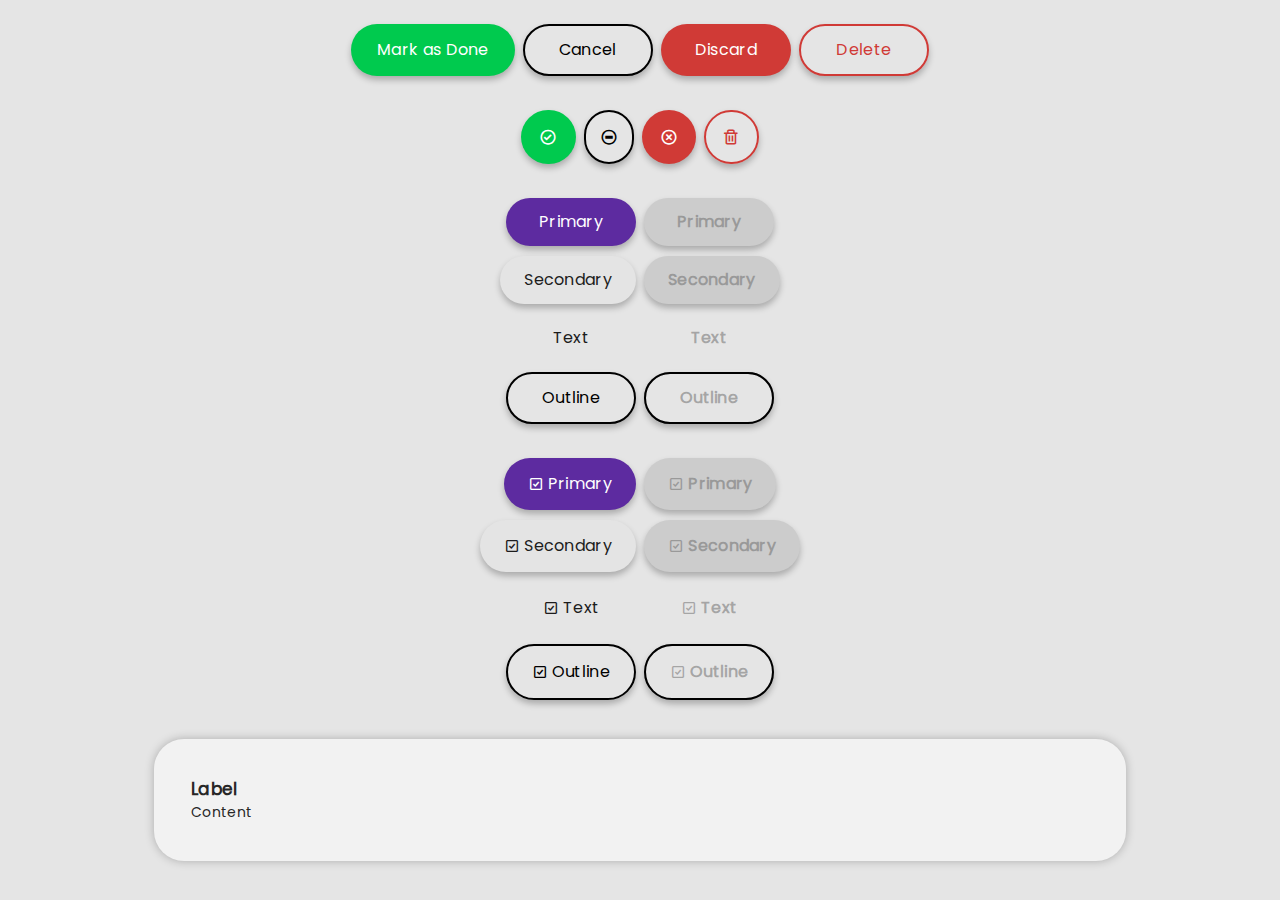
<file: Feature Guide.html>
<!DOCTYPE html>
<html lang="en">
<head>
    <meta charset="UTF-8">
    <meta http-equiv="X-UA-Compatible" content="IE=edge">
    <meta name="viewport" content="width=device-width, initial-scale=1.0">
    <title>Document</title>
    <link rel="stylesheet" href="./css/theme-mode.css">
    <script src="./js/default-theme.js"></script>
    
    <link rel="stylesheet" href="./css/bootstrap.min.css">
    <link rel="stylesheet" href="./css/system-wide.css">
    <link rel="stylesheet" href="./css/boxicons.css">
</head>
<body style="background-color: var(--color-body);">
    <!--Popup Confirm / Success-->
    <div class="popup-background" id="markAsDoneWrapper">
        <div class="row popup-container">
            <div class="col-4">
                <i class='bx bxs-check-circle prompt-icon success-color'></i> <!--icon-->
            </div>
            <div class="col-8 text-start text-container">
                <h3 class="text-header">Mark as Done?</h3>   <!--header-->
                <p>Marked events will be removed from events list.</p> <!--text-->
            </div>
            <div  class="div">
                <button class="outline-button" onclick="hideMarkAsDone()"><i class='bx bx-x'></i>Cancel</button>
                <button class="success-button"><i class='bx bx-check'></i>Confirm</button>
            </div>
        </div>
    </div>

    <!--Popup Cancel / Warning-->
    <div class="popup-background" id="cancelWrapper">
        <div class="row popup-container">
            <div class="col-4">
                <i class='bx bxs-error prompt-icon warning-color'></i> <!--icon-->
            </div>
            <div class="col-8 text-start text-container">
                <h3 class="text-header">Discard Changes?</h3>   <!--header-->
                <p>Any unsaved progress will be lost.</p> <!--text-->
            </div>
            <div  class="div">
                <button class="outline-button" onclick="hideCancel()"><i class='bx bx-chevron-left'></i>Return</button>
                <button class="primary-button"><i class='bx bx-x'></i>Discard</button>
            </div>
        </div>
    </div>

    <!--Popup Delete / Danger-->
    <div class="popup-background" id="deleteWrapper">
        <div class="row popup-container">
            <div class="col-4">
                <i class='bx bxs-error prompt-icon danger-color'></i> <!--icon-->
            </div>
            <div class="col-8 text-start text-container">
                <h3 class="text-header">Delete Event?</h3>   <!--header-->
                <p>This will delete the event permanently. This action cannot be undone.</p> <!--text-->
            </div>
            <div  class="div">
                <button class="outline-button" onclick="hideDelete()"><i class='bx bx-x'></i>Cancel</button>
                <button class="danger-button"><i class='bx bx-trash'></i>Delete</button>
            </div>
        </div>
    </div>

    <br>

    <div class="div">
        <button class="success-button" onclick="showMarkAsDone()">Mark as Done</button>
        <button class="outline-button" onclick="showCancel()">Cancel</button>
        <button class="danger-button" onclick="showDelete()">Discard</button>
        <button class="delete-button" onclick="showDelete()">Delete</button>
    </div>

    <br>

    <div class="div">
        <button class="success-button icon-button"><i class='bx bx-check-circle'></i></button>
        <button class="outline-button icon-button"><i class='bx bx-no-entry'></i></button>
        <button class="danger-button icon-button"><i class='bx bx-x-circle'></i></button>
        <button class="delete-button icon-button"><i class='bx bx-trash' ></i></button>
    </div>

    <script>
        // Confirm
        popupMarkAsDone = document.getElementById('markAsDoneWrapper');
  
        var showMarkAsDone = function() {
            popupMarkAsDone.style.display ='flex';
        }
        var hideMarkAsDone = function() {
            popupMarkAsDone.style.display ='none';
        }

        // Cancel
        popupCancel = document.getElementById('cancelWrapper');
  
        var showCancel = function() {
            popupCancel.style.display ='flex';
        }
        var hideCancel = function() {
            popupCancel.style.display ='none';
        }

        //Delete
        popupDelete = document.getElementById('deleteWrapper');
  
        var showDelete = function() {
            popupDelete.style.display ='flex';
        }
        var hideDelete = function() {
            popupDelete.style.display ='none';
        }
    </script>

    <br>

    <div class="div">
        <button class="primary-button">Primary</button>
        <button class="primary-button" disabled>Primary</button>
    </div>
    <div class="div">
        <button class="secondary-button">Secondary</button>
        <button class="secondary-button" disabled>Secondary</button>
    </div>
    <div class="div">
        <button class="text-button">Text</button>
        <button class="text-button" disabled>Text</button>
    </div>

    <div class="div">
        <button class="outline-button">Outline</button>
        <button class="outline-button" disabled>Outline</button>
    </div>

    <br>

    <div class="div">
        <button class="primary-button"><i class='bx bx-check-square'></i>Primary</button>
        <button class="primary-button" disabled><i class='bx bx-check-square'></i>Primary</button>
    </div>
    <div class="div">
        <button class="secondary-button"><i class='bx bx-check-square'></i>Secondary</button>
        <button class="secondary-button" disabled><i class='bx bx-check-square'></i>Secondary</button>
    </div>
    <div class="div">
        <button class="text-button"><i class='bx bx-check-square'></i>Text</button>
        <button class="text-button" disabled><i class='bx bx-check-square'></i>Text</button>
    </div>
    <div class="div">
        <button class="outline-button"><i class='bx bx-check-square'></i>Outline</button>
        <button class="outline-button" disabled><i class='bx bx-check-square'></i>Outline</button>
    </div>
    <br>
    <div class="div">
        <div class="element">
            <div class="row">
                <div class="element-group">
                    <div class="element-label">Label</div>
                    <div class="element-content">Content</div>
                </div>
            </div>
        </div>
    </div>
</body>
</html>
</file>
<file: css/theme-mode.css>
:root[data-theme="light"] {
    --color-sidebar-bg:#282135;
    --color-sidebar-text: #f2f2f2;
    --color-sidebar-active: rgba(114, 106, 148, 0.8);
    --color-sidebar-subactive: rgba(114, 106, 148, 0.8);
    --color-sidebar-hover: rgba(114, 106, 148, 0.15);
    --color-sidebar-sublist-1: #FF605C;
    --color-sidebar-sublist-2: #00CA4E;
    --color-sidebar-sublist-3: #FFB546;
    --color-sidebar-sublist-4: #9747FF;

    --color-sidebar-chevron-icon: #5D2BA0;

    --color-container-shadow: 0px 0px 10px rgba(0, 0, 0, 0.25);
    --color-container-hover: 0px 0px 10px 3px rgba(0, 0, 0, 0.25);
    --color-element-shadow: 0px 1px 4px rgba(0, 0, 0, 0.16);
    --color-element-hover: 0px 1px 4px 3px 3px rgba(0, 0, 0, 0.16);

    --color-body: #e5e5e5;
    --color-content-card: #F2F2F2;
    --color-content-element: #ffffff;
    --color-content-outline: #cccccc;
    --color-content-text: #272727;
    --color-content-line: #635B8180;
    --color-search-show: #FF605C;
    --color-content-button: #EDE7DD;
    --color-content-button-line: #635B81;

    --color-sc: #6056a1;
    --color-acap: #a188b4;
    --color-aeces: #c1393b;
    --color-elite: #e27304;
    --color-give: #22404f;
    --color-jehra: #da6993;
    --color-jmap: #eec21d;
    --color-jpia: #aa3f4e;
    --color-piie: #126b31;
}

:root[data-theme="dark"] {
    --color-sidebar-bg:#1E1E1E;
    --color-sidebar-text: #f2f2f2;
    --color-sidebar-active: rgba(114, 106, 148, 0.5);
    --color-sidebar-subactive: rgba(114, 106, 148, 0.5);
    --color-sidebar-hover: rgba(114, 106, 148, 0.15);
    --color-sidebar-sublist-1: #FF605C;
    --color-sidebar-sublist-2: #00CA4E;
    --color-sidebar-sublist-3: #FFB546;
    --color-sidebar-sublist-4: #9747FF;

    --color-sidebar-chevron-icon: #5D2BA0;

    --color-container-shadow: 0px 0px 8px 2px rgba(0, 0, 0, 0.25);
    --color-container-hover: 0px 0px 8px 2px rgba(0, 0, 0, 0.25);
    --color-element-shadow: 0px 1px 4px rgba(0, 0, 0, 0.16);
    --color-element-hover: 0px 1px 4px rgba(0, 0, 0, 0.16);

    --color-body: #1a1a1a;
    --color-content-card: #272727;
    --color-content-element: #343434;
    --color-content-outline: #333333;
    --color-content-text: #f2f2f2;
    --color-content-line: #635B81CC;
    --color-search-show: #FF605C;
    --color-content-button: #635B81;
    --color-content-button-line: #635B81;

    --color-sc: #6056a1;
    --color-acap: #a188b4;
    --color-aeces: #c1393b;
    --color-elite: #e27304;
    --color-give: #22404f;
    --color-jehra: #da6993;
    --color-jmap: #eec21d;
    --color-jpia: #aa3f4e;
    --color-piie: #126b31;
}

[data-theme='light'] .lightmode,
[data-theme='dark'] .darkmode {
    display: block !important;
}
</file>
<file: css/system-wide.css>
:root[data-theme="light"]{
    --outline-button-border-color: #000;
    --hover-outline-button-color: #0000000D;
    --active-outline-button-color: #00000014;

    --hover-text-button-color: #0000000D;
    --active-text-button-color: #00000014;

    --default-icon-button-color: #FFAD6F;
    --default-icon-text-color: #FFF;

    --default-delete-button-color: transparent;
    --hover-delete-button-color: #0000000D;
    --active-delete-button-color: #00000014;

    --default-delete-text-color: #D03A36;
    --default-delete-border-color: #D03A36;

    --default-text-color: #1C1C1C;
    --alternate-text-color: #E4E4E4;

    --element-shadow-color: #9747FF40;
    --shadow-color: #00000040;
}

:root[data-theme="dark"]{
    --outline-button-border-color: #FFF;
    --hover-outline-button-color: #FFFFFF0d;
    --active-outline-button-color: #FFFFFF14;

    --hover-text-button-color: #FFFFFF0D;
    --active-text-button-color: #FFFFFF14;

    --default-icon-button-color: #E4E4E4;
    --default-icon-text-color: #1C1C1C;

    --default-delete-button-color: #D03A36;
    --hover-delete-button-color: #E54A47;
    --active-delete-button-color: #BF3733;

    --default-delete-text-color: #FFF;
    --default-delete-border-color: transparent;

    --default-text-color: #E4E4E4;
    --alternate-text-color: #1C1C1C;

    --element-shadow-color: #4800a740;
    --shadow-color: #00000080;
}

html {
    --default-primary-action-color: #5D2BA0;
    --hover-primary-action-color: #743EBA;
    --active-primary-action-color: #50208F;

    --default-secondary-action-color: #E4E4E4;
    --hover-secondary-action-color: #D3D3D3;
    --active-secondary-action-color: #AEAEAE;

    --disabled-action-text-color: #66666680;
    --disabled-action-color: #CCCCCC;

    --white-text-color: #fff;
    --black-text-color: #1C1C1C;

    --default-success-color: #00CA4E;
    --hover-success-color: #02DF57;
    --active-success-color: #00BA48;

    --default-warning-color: #FFAD6F;

    --default-danger-color: #D03A36;
    --hover-danger-color: #E54A47;
    --active-danger-color: #BF3733;
}

@font-face {
    font-family: 'Poppins';
    src: url(../fonts/Poppins-Regular.ttf);
  }

* {
    font-family: 'Poppins';
    letter-spacing: 0.3px;
    margin: 0;
    padding: 0;
}

.success-color {
    color: var(--default-success-color);
}

.warning-color {
    color: var(--default-warning-color);
}

.danger-color {
    color: var(--default-danger-color);
}

.div{
    display: flex;
    justify-content: center;
    margin: 0 0 10px 0;
    gap: 8px;
}

/* Buttons */
.primary-button, .secondary-button, .text-button, .outline-button, .success-button, .warning-button, .danger-button, .delete-button {
    display: flex;
    justify-content: center;
    align-items: center;
    text-align: center;
    font-size: 16px!important;
    font-weight: 500!important;
    padding: 12px 24px!important;
    min-width: 130px!important;
    max-width: 200px!important;
    border-radius: 30px!important;
    box-shadow: 0 4px 6px 0 var(--shadow-color);
    border: none!important;
    outline: none!important;
    cursor: pointer;
    user-select: none;
}

.primary-button i, .secondary-button i, .text-button i, .outline-button i, .success-button i, .warning-button i, .danger-button i, .delete-button i {
    font-size: 16px;
    padding: 6px 4px 6px 0!important;
}

.primary-button:disabled, .secondary-button:disabled, .text-button:disabled, .outline-button:disabled, .success-button:disabled, .warning-button:disabled, .danger-button:disabled {
    font-weight: 600!important;
    cursor: no-drop;
}

.primary-button {
    color: var(--white-text-color)!important;
    background-color: var(--default-primary-action-color)!important;
}

.primary-button:hover {
    background-color: var(--hover-primary-action-color)!important;
}

.primary-button:active {
    background-color: var(--active-primary-action-color)!important;
}

.secondary-button {
    color: var(--black-text-color)!important;
    background-color: var(--default-secondary-action-color)!important;
}

.secondary-button:hover {
    background-color: var(--hover-secondary-action-color)!important;
}

.secondary-button:active {
    background-color: var(--active-secondary-action-color)!important;
}

.text-button {
    color: var(--default-text-color)!important;
    background-color: transparent!important;
    box-shadow: none!important;
}

.text-button:hover {
    background-color: var(--hover-text-button-color)!important;
}

.text-button:active {
    background-color: var(--active-text-button-color)!important;
}

.text-button:disabled {
    color: var(--disabled-action-text-color)!important;
    background-color: transparent!important;
}

.outline-button {
    color: var(--outline-button-border-color)!important;
    background-color: transparent!important;
    outline: 2px var(--outline-button-border-color) solid!important;
    outline-offset: -2px;
}

.outline-button:hover {
    background-color: var(--hover-outline-button-color)!important;
}

.outline-button:active {
    background-color: var(--active-outline-button-color)!important;
}

.outline-button:disabled {
    color: var(--disabled-action-text-color)!important;
    background-color: transparent!important;
    border: 2px var(--disabled-action-text-color) solid!important;
}

.success-button {
    color: var(--white-text-color)!important;
    background-color: var(--default-success-color)!important;
    border: 2px transparent solid!important;
}

.success-button:hover {
    background-color: var(--hover-success-color)!important;
}

.success-button:active {
    background-color: var(--active-success-color)!important;
}

.warning-button {
    color: var(--white-text-color)!important;
    background-color: var(--default-warning-color)!important;
}

.danger-button {
    color: var(--white-text-color)!important;
    background-color: var(--default-danger-color)!important;
    border: 2px transparent solid!important;
}

.danger-button:hover {
    background-color: var(--hover-danger-color)!important;
}

.danger-button:active {
    background-color: var(--active-danger-color)!important;
}

.primary-button:disabled, .secondary-button:disabled, .success-button:disabled, .warning-button:disabled, .danger-button:disabled{
    color: var(--disabled-action-text-color)!important;
    background-color: var(--disabled-action-color)!important;
}

.icon-button {
    min-width: 0!important;
    max-width: none!important;
    padding: 16px!important;
}

.icon-button i{
    font-size: 18px!important;
    padding: 0!important;
}

.delete-button {
    color: var(--default-delete-text-color)!important;
    background-color: var(--default-delete-button-color)!important;
    border: 2px var(--default-delete-border-color) solid!important;
}

.delete-button:hover {
    background-color: var(--hover-delete-button-color)!important;
}

.delete-button:active {
    background-color: var(--active-delete-button-color)!important;
}

.delete-button i{
    color: var(--default-delete-text-color)!important;
}

.bxs-copy, .bx-copy, .bx-show, .bxs-show, .bx-hide, .bxs-hide {
    cursor: pointer;
}

/* Popup */
.popup-background {
    width: 100vw!important;
    height: 100vh!important;
    background-color: rgba(0, 0, 0, 0.5)!important;
    display: none;
    justify-content: center;
    align-items: center;
    position: fixed;
    z-index: 100!important;
    margin: 0!important;
    padding: 0!important;
}

.popup-container {
    width: max-content!important;
    min-height: 270px!important;
    min-width: 270px!important;
    max-width: 410px!important;
    background-color: var(--color-content-card)!important;
    border-radius: 30px!important;
    text-align: center;
    align-items: center;
    display: flex;
    justify-content: center;
    padding: calc(8px + 1vw)!important;
    color: var(--color-content-text);
}

.popup-container .prompt-icon {
    padding: 0;
    font-size: calc(60px + 3vw)!important;
}

.popup-container .text-header {
    font-weight: 900;
}

.popup-container .text-container {
    padding: 10px!important;
    text-align: start!important;
}

.popup-container .button-container {
    display: flex;
    justify-content: center;
}

.popup-container .div {
    justify-content: space-around;
    width: 100%;
}

/* List */
.element {
    width: 100%!important;
    max-width: 76vw;
    border-radius: 30px!important;
    margin: 5px 0 10px 0!important;
    padding: calc(12px + 2vw)!important;
    box-shadow: 0px 0px 10px 0 var(--shadow-color)!important;
    background-color: var(--color-content-card);
    color: var(--color-content-text);
    position: relative;
}

.element-group {
    overflow-wrap: break-word;
}

.element-label {
    font-weight: 700!important;
    font-size: 17px!important;
    margin: 0!important;
    user-select: none;
}

.element-label i {
    user-select: auto!important;
}

.element-content, .element-content-secured {
    font-size: 14px!important;
    overflow: hidden!important;
    white-space: nowrap!important;
    text-overflow: ellipsis!important;
    user-select: none;
}

.element-content-secured {
    -webkit-text-security: disc;
    user-select: auto!important;
}

.element-content-secured span i {
    -webkit-text-security: none;
}

.element .primary-button, .element .secondary-button, .element .outline-button, .element .text-button, .element .danger-button, .element .success-button {
    box-shadow: 0px 1px 4px rgba(0, 0, 0, 0.16)!important;
}

.popup-container .primary-button, .popup-container .secondary-button, .popup-container .outline-button, .popup-container .text-button, .popup-container .danger-button, .popup-container .success-button {
    box-shadow: 0px 1px 4px rgba(0, 0, 0, 0.16)!important;
}

/* Popup 2.0*/

.popUpDisableBackground {
    position: fixed; 
    height: 100vh;
    width: 100%;
    background: #00000091;
    display: flex;
    justify-content: center;
    align-items: center;
    top: 0;
    left: 0;
    z-index: 9999;
    user-select: none;
    visibility: hidden;
}

.popUpDisableBackground .popUpContainer {
    height: fit-content;
    width: fit-content;
    background-color: var(--color-content-card);
    padding: 30px;
    border-radius: 30px;
    text-align: center;
    max-width: 600px;
    overflow-wrap: break-word;
    word-break: break-word;
    justify-content: center;
    display: flex;
    justify-content: center;
    flex-direction: column;
    align-items: center;
    opacity: 0;
}

.popUpContainer.show {
    animation: showPopup 0.8s ease both;
}

@keyframes showPopup {
    0% {
        opacity: 0;
        transform: scale(0.5);
    }
    30% {
        opacity: 1;
        transform: scale(1.1);
    }
    50% {
        opacity: 1;
        transform: scale(0.9);
    }
    70% {
        opacity: 1;
        transform: scale(1.05);
    }
    100% {
        opacity: 1;
        transform: scale(1);
    }
}

.popUpDisableBackground.hide {
    animation: fadeOutPopup 0.3s ease both;
}

@keyframes fadeOutPopup {
    0% {
        opacity: 1;
    }
    100% {
        opacity: 0;
    }
}


.popUpContainer > :not(button i) {
    font-size: 130px;
}

.popUpContainer .popUpHeader {
    font-weight: bold;
    text-transform: capitalize;
    font-size: 28px;
    margin: 5px 0 5px 0;
    color: var(--color-content-text);
}

.popUpContainer .popUpMessage {
    font-size: 16px;
    margin: 5px 0;
    max-width: 500px;
    color: var(--color-content-text);
}

.popUpContainer .popUpMessage:first-letter {
    text-transform: capitalize;
}

.popUpContainer .popUpMessage::after {
    content: " ";
}


.popUpContainer .popUpButtonContainer {
    display: flex;
    justify-content: center;
    align-items: center;
    padding: 15px 0 5px 0;
    gap: 25px;
}

input[type="text"], input[type="password"] {
    border: 1px solid var(--color-content-outline) !important;
    color: var(--color-content-text) !important;
    background-color: var(--color-content-element) !important;
    border-radius: 15px;
  }
  
input[type="date"]{
    border: 1px solid var(--color-content-outline) !important;
    color: var(--color-content-text) !important;
    background-color: var(--color-content-element) !important;
    cursor: pointer;
    border-radius: 15px;
}

input[type="date"]::-webkit-calendar-picker-indicator {
    color: blue !important;
}

input[type="text"]:focus, input[type="date"]:focus, input[type="password"]:focus, select:focus, textarea:focus{
    outline: none;
    border: 1px solid var(--color-content-text) !important;
}

input :not(.form-check-input), select{
    border-radius: 15px;
    border: 1px solid var(--color-content-outline) !important;
    color: var(--color-content-text) !important;
    background-color: var(--color-content-element) !important;
    box-shadow: var(--color-element-shadow) !important;
}

select{
    cursor: pointer;
}

textarea{
    display: inline-block;
    border-radius: 15px;
    border: 1px solid var(--color-content-outline) !important;
    resize: none;
    color: var(--color-content-text) !important;
    background-color: var(--color-content-element) !important;
    box-shadow: var(--color-element-shadow) !important;
}

.dropdown > button.btn {
    border-radius: 15px !important;
    color: var(--color-content-text) !important;
    background-color: var(--color-content-element) !important;
}

::placeholder {
    color: var(--color-content-text) !important;
}

input {
    color: var(--color-content-text)!important;
}

input[type="date"]::-webkit-calendar-picker-indicator{
    background-image: url(../images/calendar-solid-24.png);
}

input[type="time"]::-webkit-calendar-picker-indicator {
    background-image: url(../images/time-five-regular-24.png);
}

input[type="time"] {
    cursor: pointer;
}

input[type="time"]:focus {
    border: 1px var(--color-content-text) solid !important;
}

input[type="date"]::-webkit-calendar-picker-indicator, input[type="time"]::-webkit-calendar-picker-indicator{
    background-size: cover;
    background-position: center;
    background-repeat: no-repeat;
    color: transparent;
    opacity: 1;
    width: 23px;
    height: 23px;
    cursor: pointer;
    filter: var(--filter-default);
}
</file>
